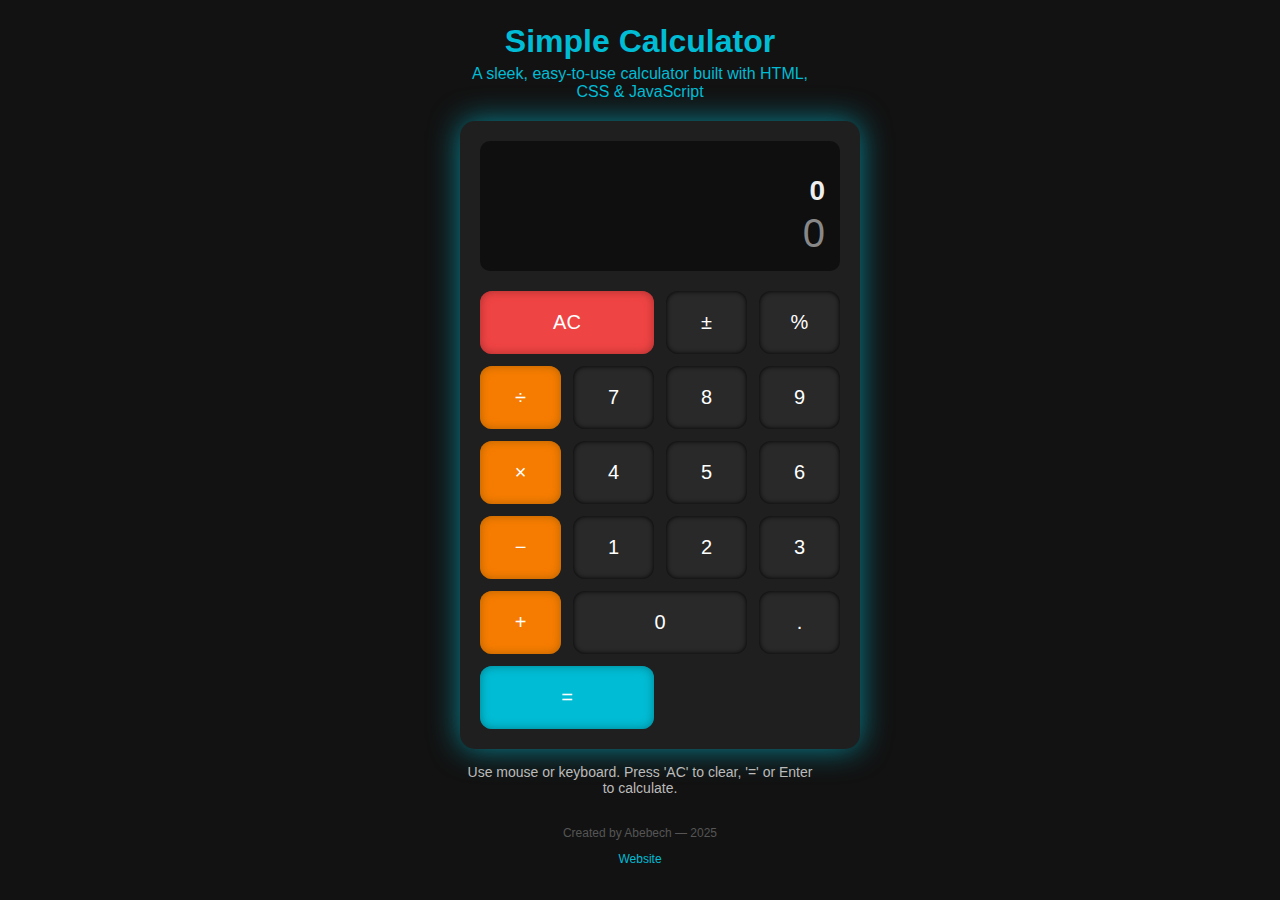
<file: basic-calculater/index.html>
<!DOCTYPE html>
<html lang="en">
<head>
<meta charset="UTF-8" />
<meta name="viewport" content="width=device-width, initial-scale=1" />
<title>Basic Calculator</title>
<link rel="stylesheet" href="style.css">
<style>

</style>
</head>
<body>
  <div class="page-wrapper">
    <header>
      <h1>Simple Calculator</h1>
      <p>A sleek, easy-to-use calculator built with HTML, CSS & JavaScript</p>
    </header>

    <div class="container" role="main" aria-label="Calculator">
      <div class="display" aria-live="polite" aria-atomic="true">
<div class="operation" aria-label="Current input">
  <span id="operation">0</span>
</div>

        <div class="result" id="result" aria-label="Result preview">0</div>
      </div>

      <div class="buttons">
        <button class="clear" onclick="clearDisplay()" aria-label="Clear all">AC</button>
        <button onclick="toggleSign()" aria-label="Toggle sign">±</button>
        <button onclick="percent()" aria-label="Percent">%</button>
        <button class="operator" onclick="appendOperator('/')" aria-label="Divide">÷</button>

        <button onclick="appendNumber('7')" aria-label="7">7</button>
        <button onclick="appendNumber('8')" aria-label="8">8</button>
        <button onclick="appendNumber('9')" aria-label="9">9</button>
        <button class="operator" onclick="appendOperator('*')" aria-label="Multiply">×</button>

        <button onclick="appendNumber('4')" aria-label="4">4</button>
        <button onclick="appendNumber('5')" aria-label="5">5</button>
        <button onclick="appendNumber('6')" aria-label="6">6</button>
        <button class="operator" onclick="appendOperator('-')" aria-label="Subtract">−</button>

        <button onclick="appendNumber('1')" aria-label="1">1</button>
        <button onclick="appendNumber('2')" aria-label="2">2</button>
        <button onclick="appendNumber('3')" aria-label="3">3</button>
        <button class="operator" onclick="appendOperator('+')" aria-label="Add">+</button>

        <button onclick="appendNumber('0')" style="grid-column: span 2;" aria-label="0">0</button>
        <button onclick="appendDot()" aria-label="Decimal point">.</button>
        <button class="equal" onclick="calculate()" aria-label="Calculate">=</button>
      </div>
    </div>

    <section class="instructions">
      <p>Use mouse or keyboard. Press 'AC' to clear, '=' or Enter to calculate.</p>
    </section>

    <footer>
      <p>Created by Abebech &mdash; 2025</p>
      <p><a href="file:///C:/Users/HP/codealpha-project/portfolio/index.html" target="_blank">Website</a></p>
    </footer>
  </div>

<script src="script.js">
  
</script>
</body>
</html>
</file>
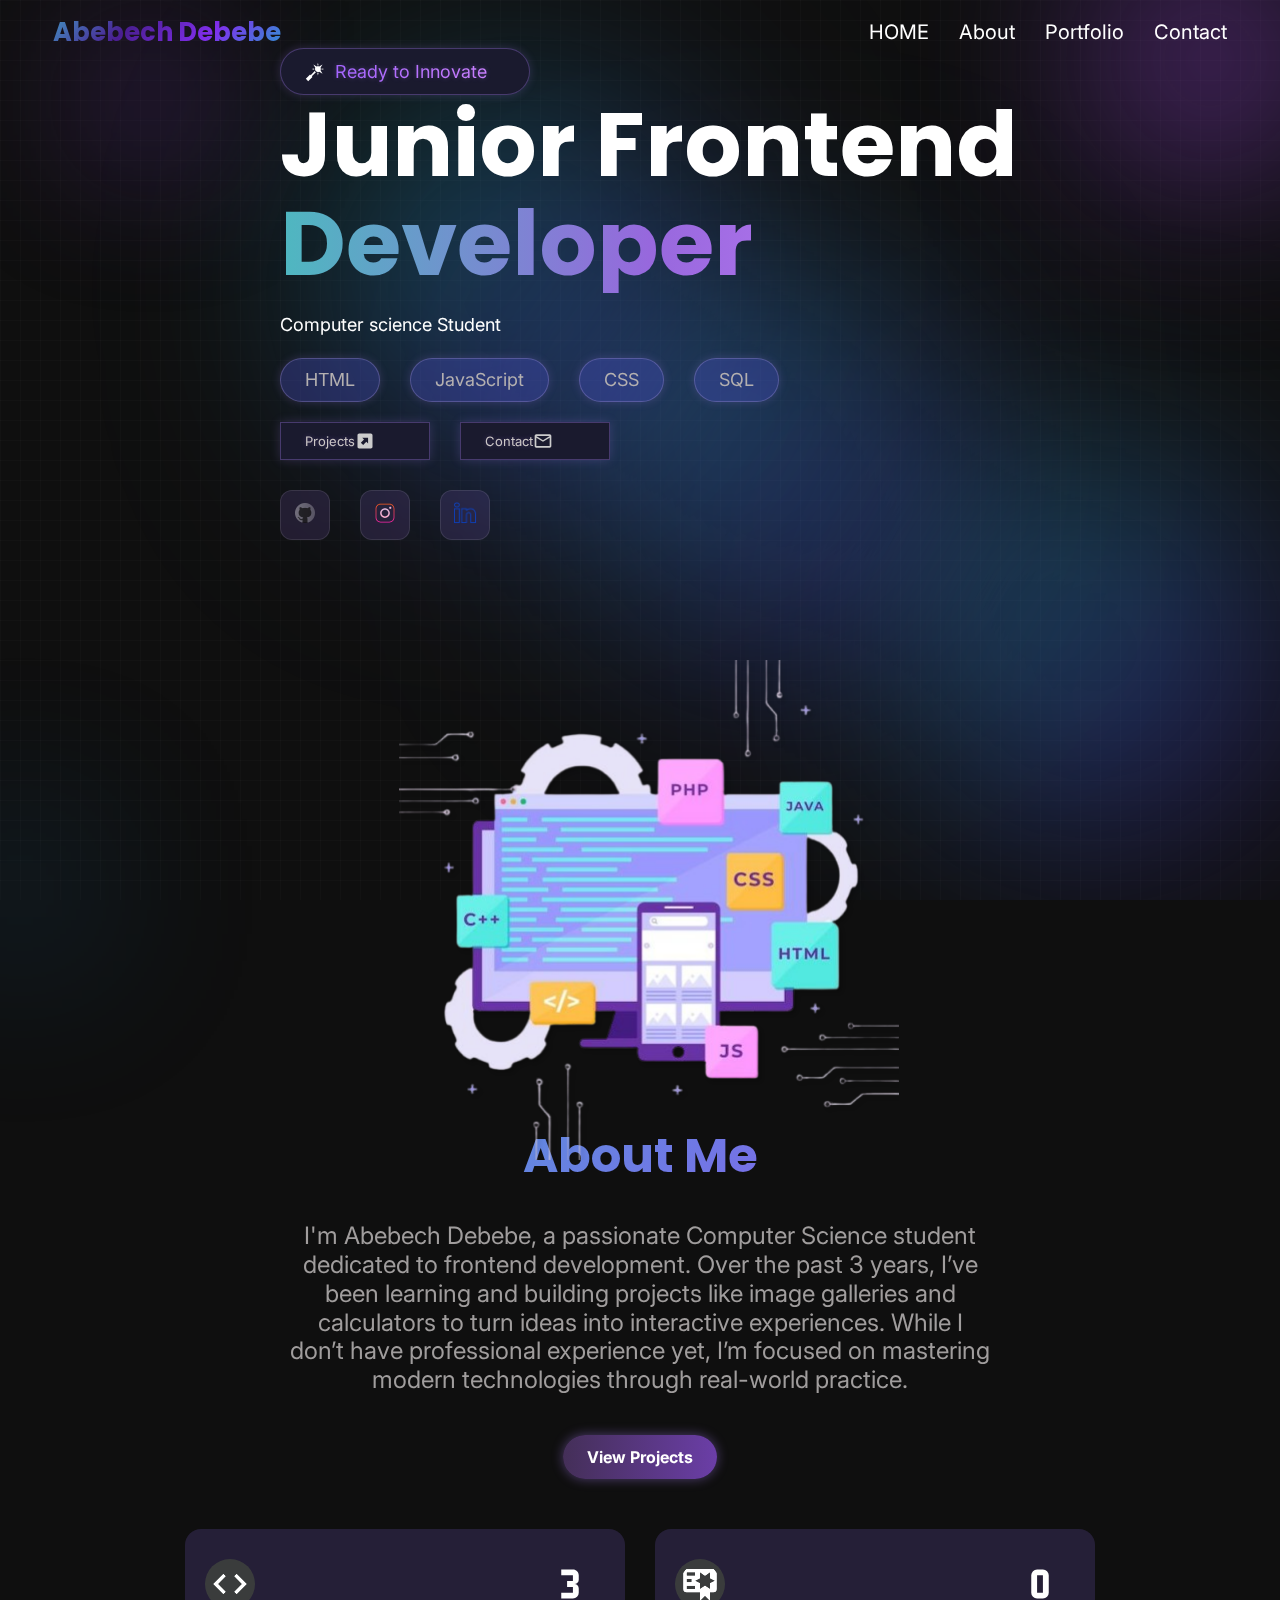
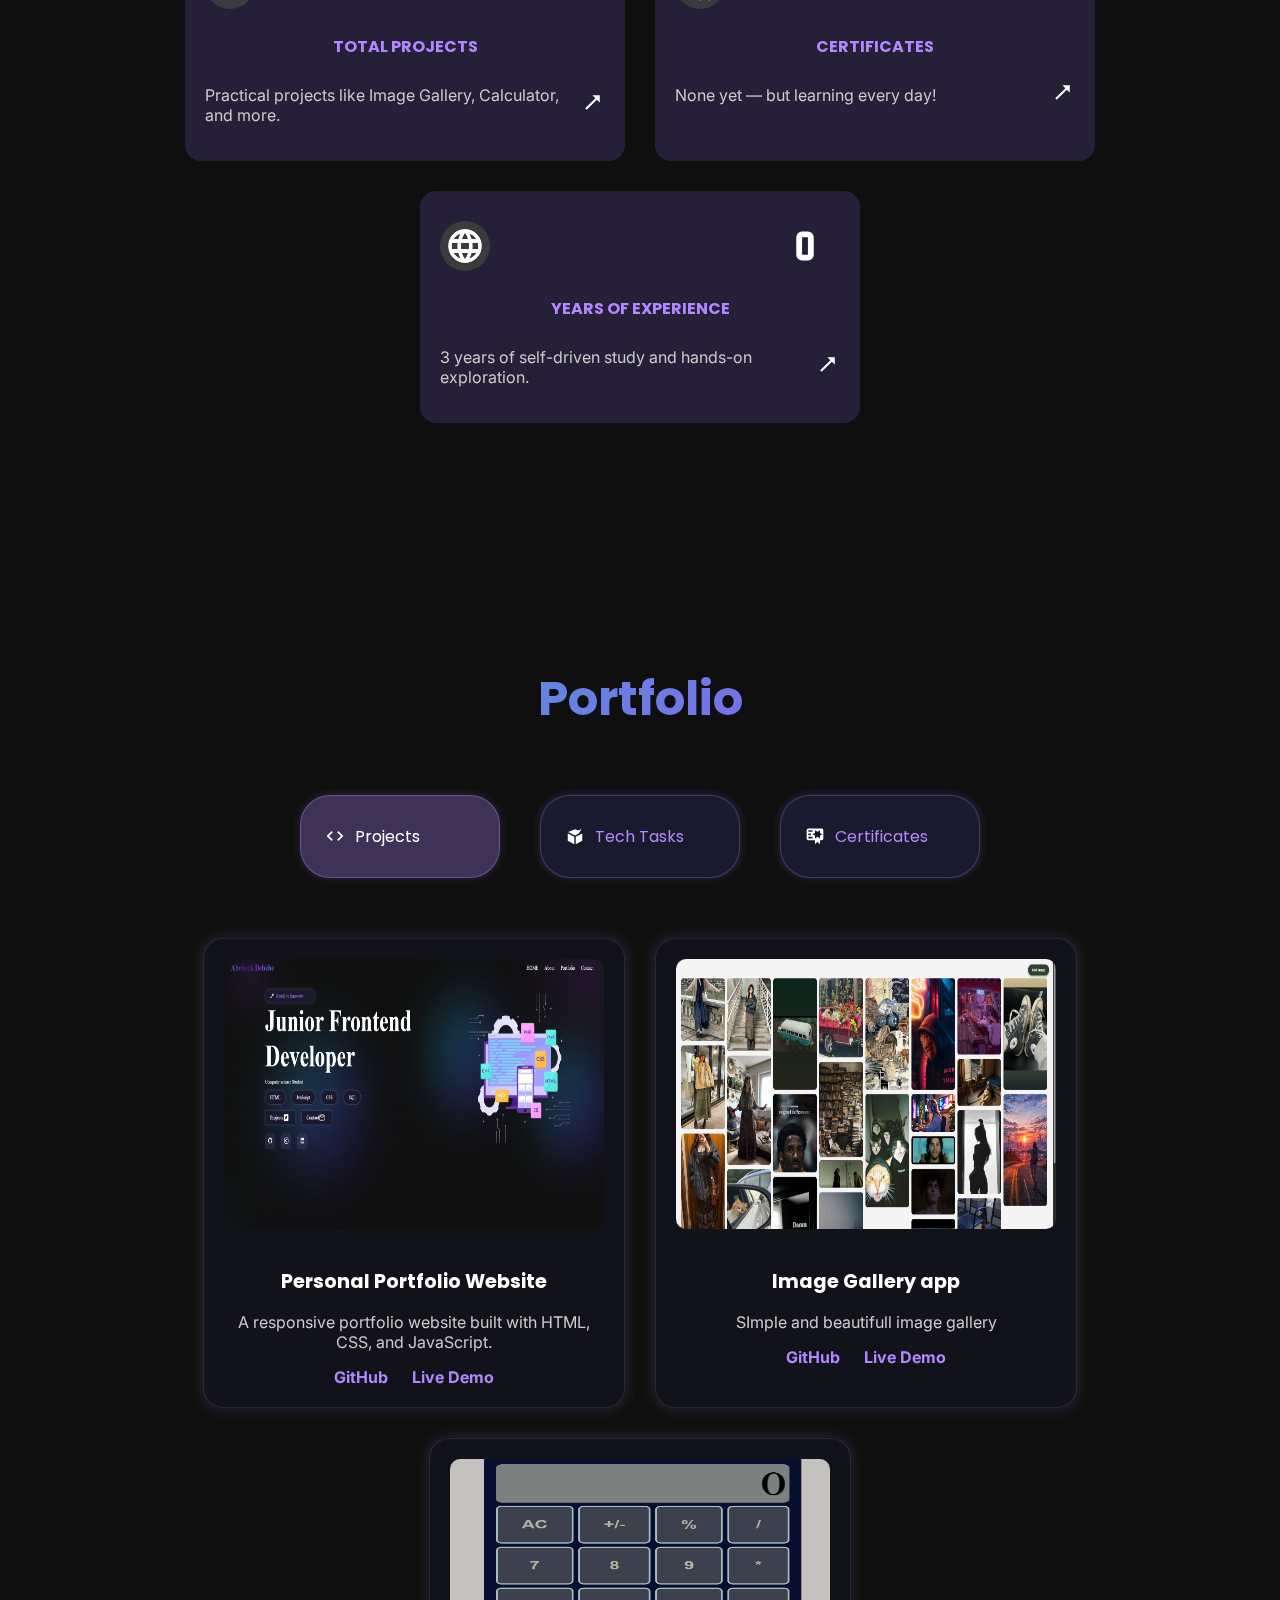
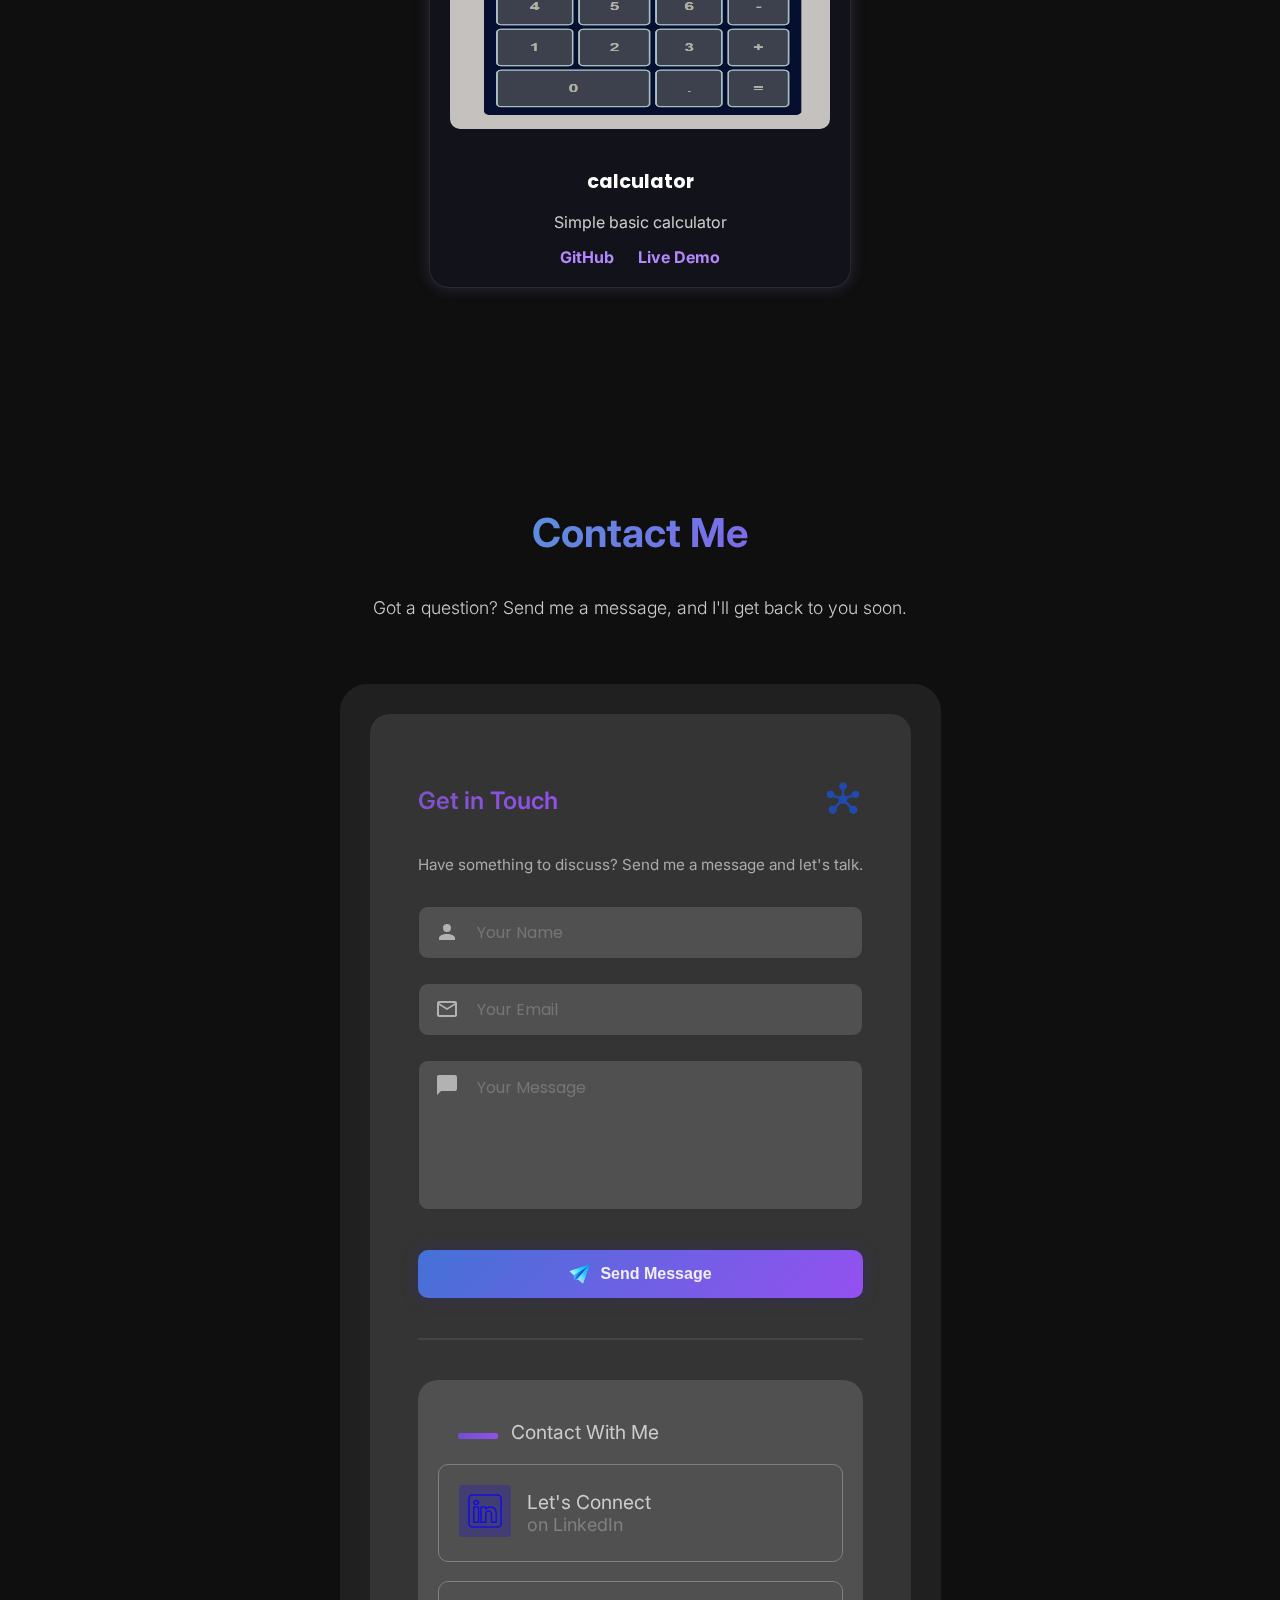
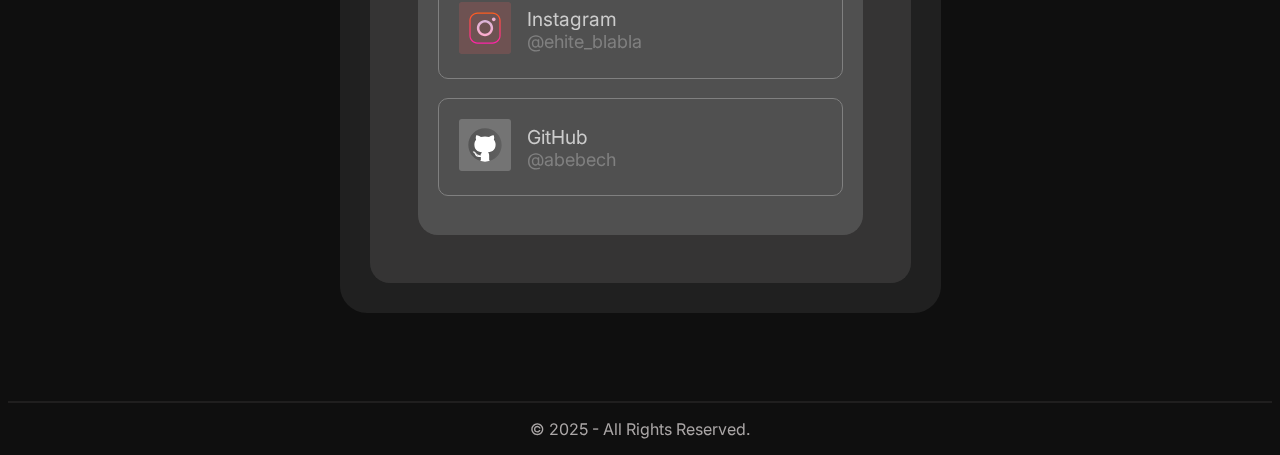
<file: portfolio/index.html>
<!DOCTYPE html>
<html lang="en">
<head>
  <meta charset="UTF-8">
  <meta name="viewport" content="width=device-width, initial-scale=1.0">
  <link href="https://fonts.googleapis.com/css2?family=Inter:wght@400;600&family=Poppins:wght@600;700&display=swap" rel="stylesheet">

  <title>Abebech | portfolio</title>
  <link rel="stylesheet" href="style.css">
 
</head>
<body>
 <div class="grid-overlay"></div>
<div class="background">
  <div class="blob blob1"></div>
  <div class="blob blob2"></div>
  <div class="blob blob3"></div>
</div>
<div class="color-glow"></div>
<div class="color1-glow"></div>
<div class="color2-glow"></div>

  <nav id="mainNav">
    <div class="navdiv "  >
      <div class="name">
        <h2>Abebech Debebe</h2>
      </div>
   <div class="menu-icon" onclick="toggleMenu()">
  <img id="openIcon" src="images/menu.svg" alt="Menu">
  <img id="closeIcon" src="images/close-bold-svgrepo-com.svg" alt="Close" style="display: none;">
</div>

<div class="navigaterDiv" id="navMenu">
  <a href="#home">HOME</a>
  <a href="#about">About</a>
  <a href="#Portfolio">Portfolio</a>
  <a href="#contact">Contact</a>
</div>

    </div>
  </nav>
<div class="allbody">
    
  
   <div class="homesection" id="home">
     <div class="lefthome">
      <div class="slowgandivwrapper  glow-button">
        <span>
          <img src="images/mace.svg" alt="">
         Ready to Innovate
        </span>
      </div>
  
      <div class="h3wrapper">
        <span><h1>Junior Frontend </h1>
        <h1 class="glow-text">Developer</h1></span>
      </div>
      <p>Computer science Student</p>

      <div class="languges">
        <div>HTML</div>
        <div>JavaScript</div>
        <div>CSS</div>
        <div>SQL</div>
      </div>
<div class="insidenavigatter">
  <a class="secondnavigater" href="#Portfolio">
    Projects <img src="images/arrow-top-right-bold-box.svg" alt="">
  </a>
  <a class="secondnavigater" href="#contact">
    Contact <img src="images/email-outline.svg" alt="">
  </a>
</div>

   <div class="mediacontact">
    <a href="https://github.com/abde67" target="_blank"> 
      <button class="media-button">
        <div><img src="images/icons8-github-48llllll.png" alt=""></div>
      </button>
    </a><a href="https://www.instagram.com/ehite_blabla/" target="_blank">
      <button class="media-button">
        <div><img src="images/icons8-instagram.svg" alt=""></div>
      </button>
    </a><a href="https://www.linkedin.com/in/abebech-debebe/" target="_blank">
      <button class="media-button">
        <div><img src="images/icons8-linkedin-2-50hhhhhh.png" alt=""></div>
      </button>
    </a>
   </div>
     </div>
  
     <div class="riighthome">
      <img src="images/Premium_Vector___App_development_concept_with_phone_and_desktop-removebg-preview.png" alt="">
     </div>
   </div>












<div class="about-me" id="about">
  <div class="aboutmecontainer">
    <div class="entering">
      <h1>About Me</h1>
      <p>
        I'm Abebech Debebe, a passionate Computer Science student dedicated to frontend development. Over the past 3 years, I’ve been learning and building projects like image galleries and calculators to turn ideas into interactive experiences. While I don’t have professional experience yet, I’m focused on mastering modern technologies through real-world practice.
      </p>
    </div>

    <div class="button-container">
      
      <a href="#project" class="button view-projects"><i class="fa fa-code"></i> View Projects</a>
    </div>

    <div class="stats-container">
      <div class="stat-card">
        <div class="icon-number">
          <img src="images/code-tags.svg" alt="">
          <img class="count-work-number" src="images/numeric-3.svg" alt="">
        </div>
        <div class="stat-label"><p>TOTAL PROJECTS</p></div>
        <div class="stat-description">
          
            <div>
              <p>Practical projects like Image Gallery, Calculator, and more.</p>
            </div>
            <div><img src="images/arrow-top-right-thin.svg" alt=""></div> 
                    </div>
         
      </div>

      <div class="stat-card">
        <div class="icon-number">
          <img src="images/certificate.svg" alt="">
          <img class="count-work-number" src="images/numeric-0.svg" alt="">
        </div>
        <div class="stat-label"><p>CERTIFICATES</p></div>
        <div class="stat-description">
          
            <div><p>None yet — but learning every day!</p></div>
            <div><img src="images/arrow-top-right-thin.svg" alt=""></div>
         
        </div>
      </div>

      <div class="stat-card">
        <div class="icon-number">
          <img src="images/web.svg" alt="">
          <img class="count-work-number" src="images/numeric-0.svg" alt="">
        </div>
        <div class="stat-label"><p>YEARS OF EXPERIENCE</p></div>
        <div class="stat-description">
       
            <div>
              <p>3 years of self-driven study and hands-on exploration.</p>
            </div>
            <div><img src="images/arrow-top-right-thin.svg" alt=""></div>
          
        </div>
      </div>
    </div>
  </div>
</div>









 <div id="Portfolio" class="portfolio-section">
     <h2>Portfolio</h2>

   
    <div class="portfolio-tabs">
      <button class="tab-btn active" data-tab="projects">
        <img src="images/code-tags.svg" alt=""> 
        <p>Projects</p></button>
      <button class="tab-btn" data-tab="tasks">
      <img src="images/semantic-web.svg" alt="">
        <p>Tech Tasks</p></button>
      <button  class="tab-btn" data-tab="certificates">
        <img src="images/certificate.svg" alt="">
        <p>Certificates</p></button>
    </div>

    
    <div class="portfolio-content">
   
      <div class="tab-content active" id="projects">
        <div class="projects-grid">
          <div  id="project" class="project-card">
            <img src="images/portfolioimage.png" alt="Project 1 Screenshot" />
            <h3>Personal Portfolio Website</h3>
            <p>A responsive portfolio website built with HTML, CSS, and JavaScript.</p>
            <div class="project-links">
              <a href="https://github.com/abde67/codealpha-project/tree/main/portfolio" target="_blank">GitHub</a>
              <a href="file:///C:/Users/HP/codealpha-project/portfolio/index.html" target="_blank">Live Demo</a>
            </div>
          </div>
          <div class="project-card">
            <img src="images/image gallery screenshot.png" alt="Project 2 Screenshot" />
            <h3>Image Gallery app</h3>
            <p>SImple and beautifull image gallery</p>
            <div class="project-links">
              <a href="https://github.com/abde67/codealpha-project/tree/main/image-gallery" target="_blank">GitHub</a>
              <a href="file:///C:/Users/HP/codealpha-project/image-gallery/index.html" target="_blank">Live Demo</a>
            </div>
          </div>
         <div class="project-card">
            <img src="images/calculater.png" alt="Project 3 Screenshot" />
            <h3>calculator</h3>
            <p>Simple basic calculator</p>
            <div class="project-links">
              <a href="https://github.com/abde67/calculator-/tree/main/solution" target="_blank">GitHub</a>
              <a href="file:///C:/Users/HP/codealpha-project/basic-calculater/index.html" target="_blank">Live Demo</a>
            </div>
          </div>

        </div>
      </div>
      
     
  <div class="tab-content" id="tasks">
  <div class="tasks-grid">
    <div class="task-box"><img src="images/231_Web_Development_-_Websites__Applications_and_Software-removebg-preview.png" alt="HTML"></div>
    <div class="task-box"><img src="images/CSS3_Badge_with_CSS_text-removebg-preview.png" alt="CSS"></div>
    <div class="task-box"><img src="images/JavaScript_Logo__JS__-_PNG_Logo_Vector_Brand_Downloads__SVG__EPS_-removebg-preview.png" alt="JavaScript"></div>
    <div class="task-box"><img src="images/download-removebg-preview.png" alt="SQL"></div>
  </div>
</div>



      
      <div class="tab-content"  id="certificates">
        <div class="certificates-grid">
          <div class="certificate-card">
           <img src="images/certificat image.jpg" alt="first certificate card">
            <p>No certificate yet</p>
          </div>
          <div class="certificate-card">
            <img src="images/certificat image.jpg" alt="second certificate card">
           <p>No certificate yet</p>
          </div>
        </div>
      </div>
    </div>
 </div>
 
 <div class="contactsection" id="contact">
  <div class="introcontact">
    <div class="bigintro"><p>Contact Me</p></div>
    <div class="normalintro"><p>Got a question? Send me a message, and I'll get back to you soon.</p></div>
  </div>

  <div class="contact-format">
    <div class="insideformat-div">
      <div class="get-in-touch">
        <p>Get in Touch</p>
        <img src="images/icons8-hub-64.png" alt="Hub Icon">
      </div>

      <p class="question">Have something to discuss? Send me a message and let's talk.</p>

      <!-- Form Starts -->
      <form class="inputformat" action="https://formspree.io/f/mzzvbjql" method="POST" id="contactForm">
  <div class="inputname">
    <img src="images/account.svg" alt="Account Icon">
    <input type="text" name="name" id="Name" placeholder="Your Name" required>
  </div>

  <div class="emailinput">
    <img src="images/email-outline.svg" alt="Email Icon">
    <input type="email" name="email" id="email" placeholder="Your Email" required>
  </div>

  <div class="messageinput">
    <img src="images/message.svg" alt="Message Icon">
    <textarea name="message" id="message" placeholder="Your Message" required></textarea>
  </div>

  <button type="submit" id="submit">
    <img src="images/icons8-send-94rrrrrrrrrrrr.png" alt="Send Icon"> Send Message
  </button>
</form>
      <!-- Form Ends -->

      <hr>

      <div class="optionalcontact">
        <p class="connectme"><span class="rectangle"></span> Contact With Me</p>

        <a class="linkedina" href="https://www.linkedin.com/in/abebech-debebe/" target="_blank">
          <div class="inimage">
            <img src="images/icons8-linkedin.svg" alt="LinkedIn">
          </div>
          <div class="in-description">
            <p>Let's Connect</p>
            <p class="graytext">on LinkedIn</p>
          </div>
        </a>

        <a class="instaa" href="https://www.instagram.com/ehite_blabla/" target="_blank">
          <div class="instaimage">
            <img src="images/icons8-instagram.svg" alt="Instagram">
          </div>
          <div class="insta-description">
            <p >Instagram</p>
            <p class="graytext">@ehite_blabla</p>
          </div>
        </a>

        <a class="githuba" href="https://github.com/abde67" target="_blank">
          <div class="gitimage"><img src="images/icons8-github.svg" alt="GitHub"></div>
          <div class="git-descripton">
            
            <p>GitHub</p>
            <p class="graytext">@abebech</p>
          </div>
        </a>
      </div>
    </div>
  </div>
</div>

<hr class="lasthr">
  <p  class="footer">© 2025 - All Rights Reserved.</p>

  <script src="script.js"></script>
</body>
</html>
</file>
<file: basic-calculater/style.css>
body {
    margin: 0;
    font-family: 'Segoe UI', Tahoma, Geneva, Verdana, sans-serif;
    background: #121212;
    color: white;
    display: flex;
    justify-content: center;
    align-items: center;
    min-height: 100vh;
    padding: 20px;
    box-sizing: border-box;
  }
  .page-wrapper {
    max-width: 360px;
    width: 100%;
  }
  header {
    text-align: center;
    margin-bottom: 20px;
    color: #00bcd4;
  }
  header h1 {
    margin: 0;
    font-size: 2rem;
  }
  header p {
    margin: 5px 0 0;
    font-weight: 300;
  }
  .container {
    background: #1f1f1f;
    padding: 20px;
    border-radius: 15px;
    box-shadow: 0 0 30px #00bcd4aa;
    width: 100%;
  }
  .display {
    background: #0f0f0f;
    border-radius: 10px;
    padding: 15px;
    height: 100px;
    display: flex;
    flex-direction: column;
    justify-content: flex-end;
    align-items: flex-end;
    color: #ccc;
    font-size: 24px;
    word-wrap: break-word;
    user-select: none;
    font-variant-numeric: tabular-nums;
  }
 .operation {
  font-weight: bold;
  font-size: 28px;
  color: #eee;
  min-height: 40px;
  width: 100%;
  height: 40px;
  overflow: hidden; /* ✅ Hide overflow */
  white-space: nowrap; /* ✅ Keep all content on one line */
  display: flex;
  justify-content: flex-end;
  align-items: center;
  text-align: right;
}

.operation span {
  display: inline-block;
  transition: transform 0.3s ease-in-out; /* ✅ Smooth shift */
}

  .result {
    font-size: 18px;
    color: #888;
    min-height: 24px;
    width: 100%;
    text-align: right;
  }


  #result {
  white-space: nowrap;
  overflow: hidden;
  text-overflow: ellipsis;
  max-width: 100%;
  display: block;
  transition: all 0.3s ease;
  font-size: 2.5rem; /* base size */
}

.result-large {
  
}

/* Optional: Auto-scale the text using clamp */
#result.auto-shrink {
  font-size: clamp(1.5rem, 5vw, 2.5rem);
}

  .result-large {
   font-size: 2.8rem !important;
    color: #00bcd4 !important;
    font-weight: bold !important;
  }
  .buttons {
    display: grid;
    grid-template-columns: repeat(4, 1fr);
    gap: 12px;
    margin-top: 20px;
  }
  button {
    padding: 20px 0;
    font-size: 20px;
    border-radius: 12px;
    border: none;
    background: #292929;
    color: white;
    cursor: pointer;
    user-select: none;
    transition: background-color 0.2s ease;
    box-shadow: inset 0 0 5px #000;
  }
  button:hover {
    background: #3a3a3a;
  }
  button:active {
    background: #00bcd4;
    box-shadow: 0 0 10px #00bcd4;
    transform: scale(0.97);
  }
  .operator {
    background: #f57c00;
    box-shadow: inset 0 0 8px #b36200;
  }
  .operator:hover {
    background: #e67300;
  }
  .equal {
    background: #00bcd4;
    grid-column: span 2;
    box-shadow: inset 0 0 10px #007f8c;
  }
  .clear {
    background: #ef4444;
    grid-column: span 2;
    box-shadow: inset 0 0 10px #a72e2e;
  }
  section.instructions {
    color: #bbb;
    font-size: 14px;
    text-align: center;
    margin-top: 15px;
  }
  footer {
    text-align: center;
    color: #555;
    font-size: 12px;
    margin-top: 30px;
  }
  footer a {
    color: #00bcd4;
    text-decoration: none;
  }
</file>
<file: portfolio/style.css>
html {
  scroll-behavior: smooth;
}
   

body {
 font-family: 'Inter', sans-serif;
  background: #0f0f0f;
  
 overflow-x: hidden;
}
h1, h2, h3, .name h2, .stat-label p, .tab-btn p, .project-card h3 {
  font-family: 'Poppins', sans-serif;
}
.grid-overlay {
  position: fixed;
  top: 0;
  left: 0;
  width: 100vw;
  height: 100vh;
  background-image: 
    linear-gradient(to right, rgba(255, 255, 255, 0.02) 1px, transparent 1px),
    linear-gradient(to bottom, rgba(255, 255, 255, 0.02) 1px, transparent 1px);
  background-size: 20px 20px;
  pointer-events: none;
  z-index: -10; /* Push it below blobs */
}





.background {
  position: fixed;
  width: 100vw;
  height: 100vh;
  top: 0;
  left: 0;
  z-index: -2;
  overflow: hidden;
}
.blob {
  position: absolute;
  width: 400px;
  height: 400px;
  border-radius: 50%;
  background: linear-gradient(135deg, #00ffe1, #6f00ff);
  opacity: 0.3;
  filter: blur(100px);
  animation: float 10s infinite alternate;
  
  mix-blend-mode: screen;
}



.blob1 {
  top: 10%;
  left: 25%;
  animation-delay: 0s;
}

.blob2 {
  top: 50%;
  left: 70%;
  animation-delay: 6s;
}

.blob3 {
  top: 30%;
  left: 45%;
  animation-delay: 8s;
 
  

}

@keyframes float {
  0%   { transform: translate(0, 0) scale(1); }
  50%  { transform: translate(-200px, 200px) scale(1.1); }
  100% { transform: translate(200px, -200px) scale(0.9); }
}
@keyframes heartbeat {
  0%, 100% {
    transform: scale(1);
    opacity: 0.3;
  }
  50% {
    transform: scale(1.7);
    opacity: 0.3;
  }
}
.color-glow {
  position: fixed;
  top: -40px;
  right: -30px;
  width: 200px;
  height: 200px;
  background: radial-gradient(circle, #ec35c5, #374fda);
  filter: blur(100px);
  opacity: 0.6;
  z-index: -1;
  animation: heartbeat 6s ease-in-out infinite;
}

.color2-glow {
  position: fixed;
  bottom: -40px;
  left: -30px;
  width: 100px;
  height: 100px;
  background: radial-gradient(circle, #2089cf);
  filter: blur(100px);
  opacity: 0.4;
  z-index: -1;
  animation: heartbeat 2s ease-in-out infinite;
}

.color1-glow {
  position: fixed;
  top: 50px;
  left: 100px;
  width: 100px;
  height: 100px;
  background: radial-gradient(circle, #793bc0);
  filter: blur(80px);
  opacity: 0.6;
  z-index: -1;
}







  nav {
  position: fixed;
  top: 0;
  left: 0;
 
 width: 100%;
  z-index: 1000;

 margin: auto;
 
  transition: background 0.3s ease;
}

nav.mobile-active {
 background-color: #020202;

  
}


nav .name{
background: linear-gradient(135deg,#4293c2,rgb(74, 30, 145),  #802eec,#2e96d3);
  -webkit-background-clip: text;
  -webkit-text-fill-color: transparent;
  font-size: 17px;
  font-weight: bold;

}
nav.nav-scrolled {
  background: rgba(19, 18, 27, 0.85);
 
  backdrop-filter: blur(10px);
  border-bottom: 1px solid rgba(10, 10, 10, 0.05);
}

.name h2{
  margin: 0;
}
.navdiv {
  display: flex;
 padding-left: 53px;
  padding-right: 53px;
   height: 64px;
  justify-content: space-between;
  align-items: center;
 
 
}
@media (max-width: 768px) {
  .navdiv {
    padding: 15px 20px;
     
     /* smaller for tablets and phones */
  }
}
.navigaterDiv {
   

  display: flex;
  gap: 30px;
    transition: all 0.3s ease-in-out;
}@media (max-width: 768px) {
  .navigaterDiv {
    display: flex;
    flex-direction: column;
    position: absolute;
    top: 60px; /* below nav */
    left: 0;
    right: 0;
    background-color: #020202;
    padding: 30px 0 40px 40px;
    gap: 25px;
    overflow: hidden;

    max-height: 0;             /* start hidden */
    opacity: 0;
    transform: translateY(-10px);
    transition: max-height 0.4s ease, opacity 0.4s ease, transform 0.4s ease;
  }

  .navigaterDiv.show {
    max-height: 300px;          /* enough to show links */
    opacity: 1;
    transform: translateY(0);
  }
}

 .navigaterDiv a {
  color: white;
  text-decoration: none;
  font-size: 20px;

}
.navigaterDiv a:hover {
 background: radial-gradient(circle, #4393ac, #7519ee);
  -webkit-background-clip: text;
  -webkit-text-fill-color: transparent;
  text-decoration: underline;
  
}
.menu-icon {
  display: none;
  filter: invert(1);
  cursor: pointer;
  align-items: end;
}

@media (max-width: 768px) {
  .menu-icon {
    display: block; 
  }
}

  .menu-icon img {
  width: 30px;
  height: 30px;
}


.allbody{
  margin: auto;
}
.homesection{
  color: white;
  margin-left: 115px;
  
  width: 80%;
  height: 900px;
  padding: 40px 20px;
  display: flex;
  flex-direction: row;
  align-items: center;
  justify-content: center;
  gap: 120px;
  flex-wrap: wrap;

}

@media (max-width: 968px) {
  .homesection {
    padding-left: 20px;
   margin: 20px;
  padding-top: 100px; 
  height: auto;
  }

  .lefthome {
    margin-top: 50px;
   text-align: start;
   padding-left: 10px;
  }

}


.slowgandivwrapper{
  width: 200px;
  padding: 10px;

box-shadow: 5px 5px 4px 5px rgba(186, 40, 206, 0.3);

  border-radius: 30px;
}
.slowgandivwrapper span{
  align-items: center;
  margin: 0;
  display: flex;
  justify-content: center;
  gap: 10px
}
.slowgandivwrapper img{
  width: 20px;
  height: 20px;
  filter: invert(1);
}
.riighthome img{
  width:500px ;
  height: auto;
}
  
 .glow-button {
  display: inline-flex;
  align-items: center;
  gap: 10px;
  padding: 12px 24px;
  border-radius: 50px;
  background: #1a1a2e; /* dark base */
  color: #b388ff;
  font-size: 18px;
  border: 1px solid rgba(176, 133, 255, 0.3);
  box-shadow: 0 0 10px rgba(176, 133, 255, 0.2);
  transition: box-shadow 0.3s ease, color 0.3s ease;
 
  text-shadow: 0 0 5px rgba(176, 133, 255, 0.3);
}

/* Gradient text */
.glow-button span {
  background: linear-gradient(90deg, #9c5cff, #cd80ff);
  -webkit-background-clip: text;
  -webkit-text-fill-color: transparent;
}

/* Hover = brighter glow */
.glow-button:hover {
  box-shadow: 0 0 20px rgba(176, 133, 255, 0.6),
              0 0 40px rgba(176, 133, 255, 0.3);
  text-shadow: 0 0 8px rgba(176, 133, 255, 0.6);
}

.h3wrapper h1{
 font-size: 90px;
  margin: 0;
  line-height: 1.1;
  
  
}
.h3wrapper span{
  line-height: 1.3;
 
}
.glow-text {
  background: linear-gradient(90deg,rgb(78, 184, 192), #9768dd, #cd80ff); /* Match your button glow */
  -webkit-background-clip: text;
  -webkit-text-fill-color: transparent;
 
}


.languges {
  display: flex;
  align-items: center;
 gap: 30px;

}
.languges div{
    padding: 12px 24px;
  border-radius: 50px;
  background: rgba(84, 87, 230, 0.281); /* dark base */

 line-height: 1;
  font-size: 18px;
  border: 1px solid rgba(182, 159, 238, 0.3);
  box-shadow: 0 0 10px rgba(176, 133, 255, 0.2);

  
  color: rgb(180, 176, 176);
  
}
.lefthome p{
  font-size:18px;
  text-align: start;
  line-height: 1.6;
}
.insidenavigatter{
  display: flex;
  gap: 30px;
  align-items: center;
}
.secondnavigater{
 
  text-decoration: none;
  
  display: flex;
  align-items: center;
  
  color: rgb(235, 232, 232);
}
.secondnavigater>img{
  width: 20px;
  height: 20px;
  filter: invert(100%) brightness(80%);
   transition: filter 0.3s ease;
}
.insidenavigatter a{
   padding: 8px 24px;
   width: 100px;
 margin-top: 20px;
 font-size: 13px;
 
  color: rgb(204, 199, 199); 
  background: #1a1a2e;
  border: 1px solid rgba(176, 133, 255, 0.3);
  box-shadow: 0 0 10px rgba(176, 133, 255, 0.2);
  text-shadow: 0 0 5px rgba(176, 133, 255, 0.3);
  transition: all 0.3s ease;
  cursor: pointer;
  
}
.insidenavigatter a:hover{
 color: #e6d4ff; 
  text-shadow: 0 0 8px rgba(176, 133, 255, 0.8);
  box-shadow: 0 0 20px rgba(176, 133, 255, 0.6),
              0 0 40px rgba(176, 133, 255, 0.3);
}
 
.mediacontact {
  display: flex;
  gap: 30px;
  
  margin-top: 30px;
}

.media-button {
  background: rgba(148, 100, 224, 0.15); 
  border: 1px solid rgba(255, 255, 255, 0.1); 
  backdrop-filter: blur(8px);
  border-radius: 12px;
  padding: 12px;
  cursor: pointer;
  transition: all 0.3s ease;
  width: 50px;
  height: 50px;
  display: flex;
  align-items: center;

}

.media-button:hover {
  background: rgba(148, 100, 224, 0.15);
  transform: scale(1.1);
 box-shadow: 0 0 20px rgba(176, 133, 255, 0.6),
              0 0 40px rgba(176, 133, 255, 0.3);
}

.media-button img {
  width: 24px;
  height: 24px;
   
}





















.about-me {
  padding: 100px 0;
  color: rgb(255, 255, 255);
  background: transparent;
}

.aboutmecontainer {
  width: 80%;
  margin: auto;
  text-align: center;
}


.aboutmecontainer h1 {
  font-size: 3rem;
  background: linear-gradient(135deg, #43a8d6, #9550f0);
  -webkit-background-clip: text;
  -webkit-text-fill-color: transparent;
  margin-bottom: 30px;
}

.entering p {
  

  color: #a09d9d;
  font-size: 1.5rem;
  line-height: 1.2;
  max-width: 700px;
  margin: auto;
}

.stats-container {
  display: flex;
  flex-wrap: wrap;
  justify-content: center;
  margin-top: 50px;
  gap: 30px;
}

.stat-card {
     background: rgba(90, 70, 150, 0.3);
  padding: 20px;
  border-radius: 16px;
   transition: transform 0.3s ease;
 
  width: 400px;
  transition: transform 0.3s ease, box-shadow 0.3s ease;
}

.stat-card:hover {
  transform: scale(1.05);
}

.icon-number {
  display: flex;
  justify-content: space-between;
  align-items: center;
  margin-bottom: 15px;
}

.icon-number img:first-child {
  width: 40px;
  height: 40px;
  filter: invert(100%) brightness(120%);
  padding: 5px;
  background-color: rgb(207, 205, 205);
  border-radius: 50%;
}
.count-work-number{
  width: 70px;
  height: 70px;
   filter: invert(100%) brightness(120%);
}
.stat-label p {
  font-size: 1rem;
  font-weight: bold;
  color: #b388ff;
  margin: 10px 0;
}

.stat-description {
  cursor: pointer;
  display: flex;
  justify-content: space-between;
  color: #cccaca;
  font-size: 1rem;
  align-items: center;
  text-align: left;
}

.stat-description img {
  width: 25px;
  height: 25px;
  filter: invert(100%) brightness(150%);
}


.button-container {
  margin-top: 40px;
  display: flex;
  justify-content: center;
  gap: 20px;
}

.button {
  background: linear-gradient(to right, #442f58, #6b3ea7);
  padding: 12px 24px;
  border-radius: 30px;
  text-decoration: none;
  color: white;
  font-weight: bold;
  transition: 0.3s ease;
  box-shadow: 0 0 12px rgba(176, 133, 255, 0.4);
}
#submit img{
  filter: invert(0);
}
.button:hover {
  box-shadow: 0 0 25px rgba(176, 133, 255, 0.6);
  transform: scale(1.05);
}














.portfolio-section {
  padding: 100px 0;
  background: transparent;
  color: white;
  width: 80%;
  margin: auto;
  text-align: center;
}

.portfolio-section h2 {
  font-size: 3rem;
  background: linear-gradient(135deg, #43a8d6, #9550f0);
  -webkit-background-clip: text;
  -webkit-text-fill-color: transparent;
  margin-bottom: 40px;
}


.portfolio-tabs {
  display: flex;
 justify-content: center;
  align-items: center;
  gap: 40px;
  margin-bottom: 40px;
  flex-wrap: wrap;
 
  border-radius: 10px;
  padding: 20px;
}

.tab-btn {
  background: #1a1a2e;
  color: #b388ff;
  border: 1px solid rgba(176, 133, 255, 0.3);
  border-radius: 30px;
  width: 200px;
  padding: 12px 24px;
  display: flex;
  align-items: center;
  gap: 10px;
  cursor: pointer;
  font-size: 1rem;
  transition: all 0.3s ease;
  box-shadow: 0 0 10px rgba(176, 133, 255, 0.2);
   transition: all 0.3s ease, transform 0.3s ease;
}



.tasks-grid {
  display: flex;
  flex-wrap: wrap;
  gap: 30px;
  justify-content: center;
  align-items: center;
 
}

.tasks-grid div {
  background: rgba(71, 74, 211, 0.281);
   width: 180px;
 height: 200px;
  border-radius: 12px;
  transition: transform 0.3s ease;
  justify-content: center;
}

.tasks-grid div:hover {
  transform: scale(1.1);
}


@media (max-width: 600px) {
  .tasks-grid {
    gap: 15px;
  }

  .tasks-grid img {
    width: 70px;
  }
}



.tab-btn img {
  width: 20px;
  height: 20px;
  filter: invert(100%) brightness(120%);
}

.tab-btn:hover{
  box-shadow: 0 0 20px rgba(176, 133, 255, 0.3);
  background: rgba(176, 133, 255, 0.1);
  transform: scale(1.05);
}

.tab-btn.active {
  background: rgba(176, 133, 255, 0.3);
  border: 1px solid rgba(176, 133, 255, 0.4);
  color: #ffffff;
}


.portfolio-content {
  margin-top: 30px;
}

.tab-content {
  display: none;
}

.tab-content.active {
  display: block;
  animation: fadeIn 0.5s ease-in-out;
}


.projects-grid {
  display: flex;
  gap: 30px;
  flex-wrap: wrap;
  justify-content: center;
}

.project-card {
    background: rgba(32, 32, 70, 0.2);
  backdrop-filter: blur(15px);
  border: 1px solid rgba(255, 255, 255, 0.1);
  border-radius: 20px;
  padding: 20px;
  width: 380px;
  box-shadow: 0 0 15px rgba(176, 133, 255, 0.2);
  transition: transform 0.3s ease, box-shadow 0.3s ease;
}
@media (max-width: 500px) {
  .project-card {
    width: 90%;
  }
}





.project-card img {
  width: 100%;
  height: 270px;
  border-radius: 10px;
  margin-bottom: 15px;
   transition: transform 0.5s ease, filter 0.5s ease;
  will-change: transform;
}

.project-card img:hover {
  transform: scale(1.05) rotate(1deg);
  filter: brightness(1.2) drop-shadow(0 0 10px rgba(176, 133, 255, 0.5));
}

.project-card h3 {
  font-size: 1.2rem;
  margin-bottom: 10px;
}

.project-card p {
  color: #ccc;
  font-size: 1rem;
  margin-bottom: 15px;
}

.project-links a {
  color: #b388ff;
  text-decoration: none;
  margin: 0 10px;
  font-weight: bold;
  transition: color 0.3s ease;
}

.project-links a:hover {
  color: #fff;
  text-shadow: 0 0 10px #b388ff;
}


#tasks img {
  width: 120px;
  height: auto;
  margin: 20px;
  transition: transform 0.3s ease;
}

#tasks img:hover {
  transform: scale(1.1);
}


.certificates-grid {
  display: flex;
  gap: 30px;
  justify-content: center;
  flex-wrap: wrap;
  margin-top: 20px;
}

.certificate-card {
  background: #2c2c5e;
  padding: 20px;
  border-radius: 16px;
  box-shadow: 0 0 15px rgba(176, 133, 255, 0.2);
  width: 250px;
  text-align: center;
}

.certificate-card img {
  width: 100%;
  border-radius: 10px;
  margin-bottom: 15px;
   transition: transform 0.5s ease, filter 0.5s ease;
  will-change: transform;
}
.certificate-card img:hover{
   transform: scale(1.05) rotate(1deg);
  filter: brightness(1.2) drop-shadow(0 0 10px rgba(176, 133, 255, 0.5));
}

.certificate-card p {
  font-size: 1rem;
  color: #aaa;
}

/* Animation */
@keyframes fadeIn {
  from {
    opacity: 0;
    transform: translateY(30px);
  }
  to {
    opacity: 1;
    transform: translateY(0);
  }
}










.contactsection {
  
  padding: 5rem 2rem;
  display: flex;
  flex-direction: column;
  justify-content: center;
  align-items: center;
}

.introcontact {
  text-align: center;
  margin-bottom: 3rem;
}

.bigintro p {
  font-size: 2.5rem;
 background: linear-gradient(135deg, #43a8d6, #9550f0);
  -webkit-background-clip: text;
  -webkit-text-fill-color: transparent;
  font-weight: 700;
 
}

.normalintro p {
  font-size: 1.1rem;
  color: #cccccc;
  margin-top: 0.5rem;
  font-weight: 300;
}

.contact-format {
  display: flex;
  width: auto;
  justify-content: center;
  padding: 30px;
  border-radius: 27px;
  background-color: #47454550;
}

.insideformat-div {
   background-color: #5e5c5c59;
  border-radius: 20px;
  padding: 3rem;
  max-width: 600px;
  width: 100%;
 
 
}

.get-in-touch {
  display: flex;
  align-items: center;
  justify-content: space-between;
  margin-bottom: 1rem;
}

.get-in-touch p {
 background: linear-gradient(135deg, #7b54c5, #9550f0);
  -webkit-background-clip: text;
  -webkit-text-fill-color: transparent;
  font-size: 1.5rem;
  font-weight: 600;
  
}

.get-in-touch img {
  width: 40px;
  height: 40px;
  filter: invert(0.1);
}

.question {
  color: #aaaaaa;
  margin-bottom: 2rem;
  font-size: 0.95rem;
}

.inputformat {
  display: flex;
  flex-direction: column;
  gap: 1.5rem;
}

.inputname,
.emailinput,
.messageinput {
  display: flex;
  align-items: center;
  gap: 1rem;
  background: #74737373;
  border: 1px solid #333;
  padding: 0.75rem 1rem;
  border-radius: 10px;
  transition: 0.3s;
}
.messageinput{
  align-items: start;
}
.inputname:hover,
.emailinput:hover,
.messageinput:hover {
  border-color: #5438f52d;
  
}

.inputformat input,
.inputformat textarea {
  background:transparent;
  border: none;
  outline: none;
  width: 100%;
  color: #eee;
  font-size: 1rem;
  font-family: 'Poppins', sans-serif;
}

.inputformat textarea {
  height: 120px;
  resize: none;
}

.inputformat img {
  width: 24px;
  height: 24px;
  filter: invert(70%);
}

#submit {
    background: linear-gradient(135deg, #4372d6, #9550f0);
  color: #f0eeee;
  font-weight: 600;
  font-size: 1rem;
  border: none;
  border-radius: 10px;
  padding: 0.75rem 2rem;
  margin-top: 1rem;
  cursor: pointer;
  box-shadow: 0 0 15px #2d259956;
  display: flex;
  align-items: center;
  justify-content: center;
  gap: 0.5rem;
  transition: 0.3s ease;
}

#submit:hover {
    background: linear-gradient(135deg, #2e4fb9, #9550f0);
  box-shadow: 0 0 15px #6975e6;
}


.insideformat-div hr {
  margin: 2.5rem 0;
  border: 0.5px solid #444;
}


.optionalcontact {
  color: #ccc;
    background: #74737373;
  padding: 20px;
  border-radius: 20px;
}

.optionalcontact p {
  font-size: 1.2rem;
  margin-bottom: 1rem;
  margin: 0;
}

.connectme{
  padding: 20px;
}
.optionalcontact .graytext{
color: gray;
font-size: 18px;
}
.rectangle {
  display: inline-block;
  width: 40px;
  height: 6px;
 background: linear-gradient(135deg, #704fca, #9550f0);
  margin-right: 0.5rem;
  border-radius: 2px;
}

.optionalcontact a {
  display: flex;
  align-items: center;
  text-align: start;
  gap: 1rem;
  margin-bottom: 1.2rem;
  text-decoration: none;
  color: #ccc;
  transition: 0.3s;
  padding: 20px;
  
  
    background: transparent;
  border-radius: 10px;
  border  : solid 0.5px gray;

}

.optionalcontact .linkedina:hover {
 background-color: #5b6ba069;

}
.optionalcontact .instaa:hover {
 background-color: #e078782d;

}
.optionalcontact .githuba:hover {
 background-color: #8f8f8f46;

}

.optionalcontact img {
  width: 40px;
  height: 40px;
  padding: 6px;
  border-radius: 3px;

  
}
.optionalcontact .inimage img{
  background-color: #1100ff36;
}
.optionalcontact .instaimage img{
  background-color: #e45d5d36;
}
.optionalcontact .gitimage img{
  background-color: #fffefe36;
}
.optionalcontact img:hover{
 
}
.in-description,
.insta-description,
.git-descripton {
  display: flex;
  flex-direction: column;
  font-size: 0.9rem;
}


.footer{
 
  color: rgb(170, 166, 166);
  text-align: center;
}
.lasthr{
   
  border: 0.5px solid #aca6a61c;
}
</file>
